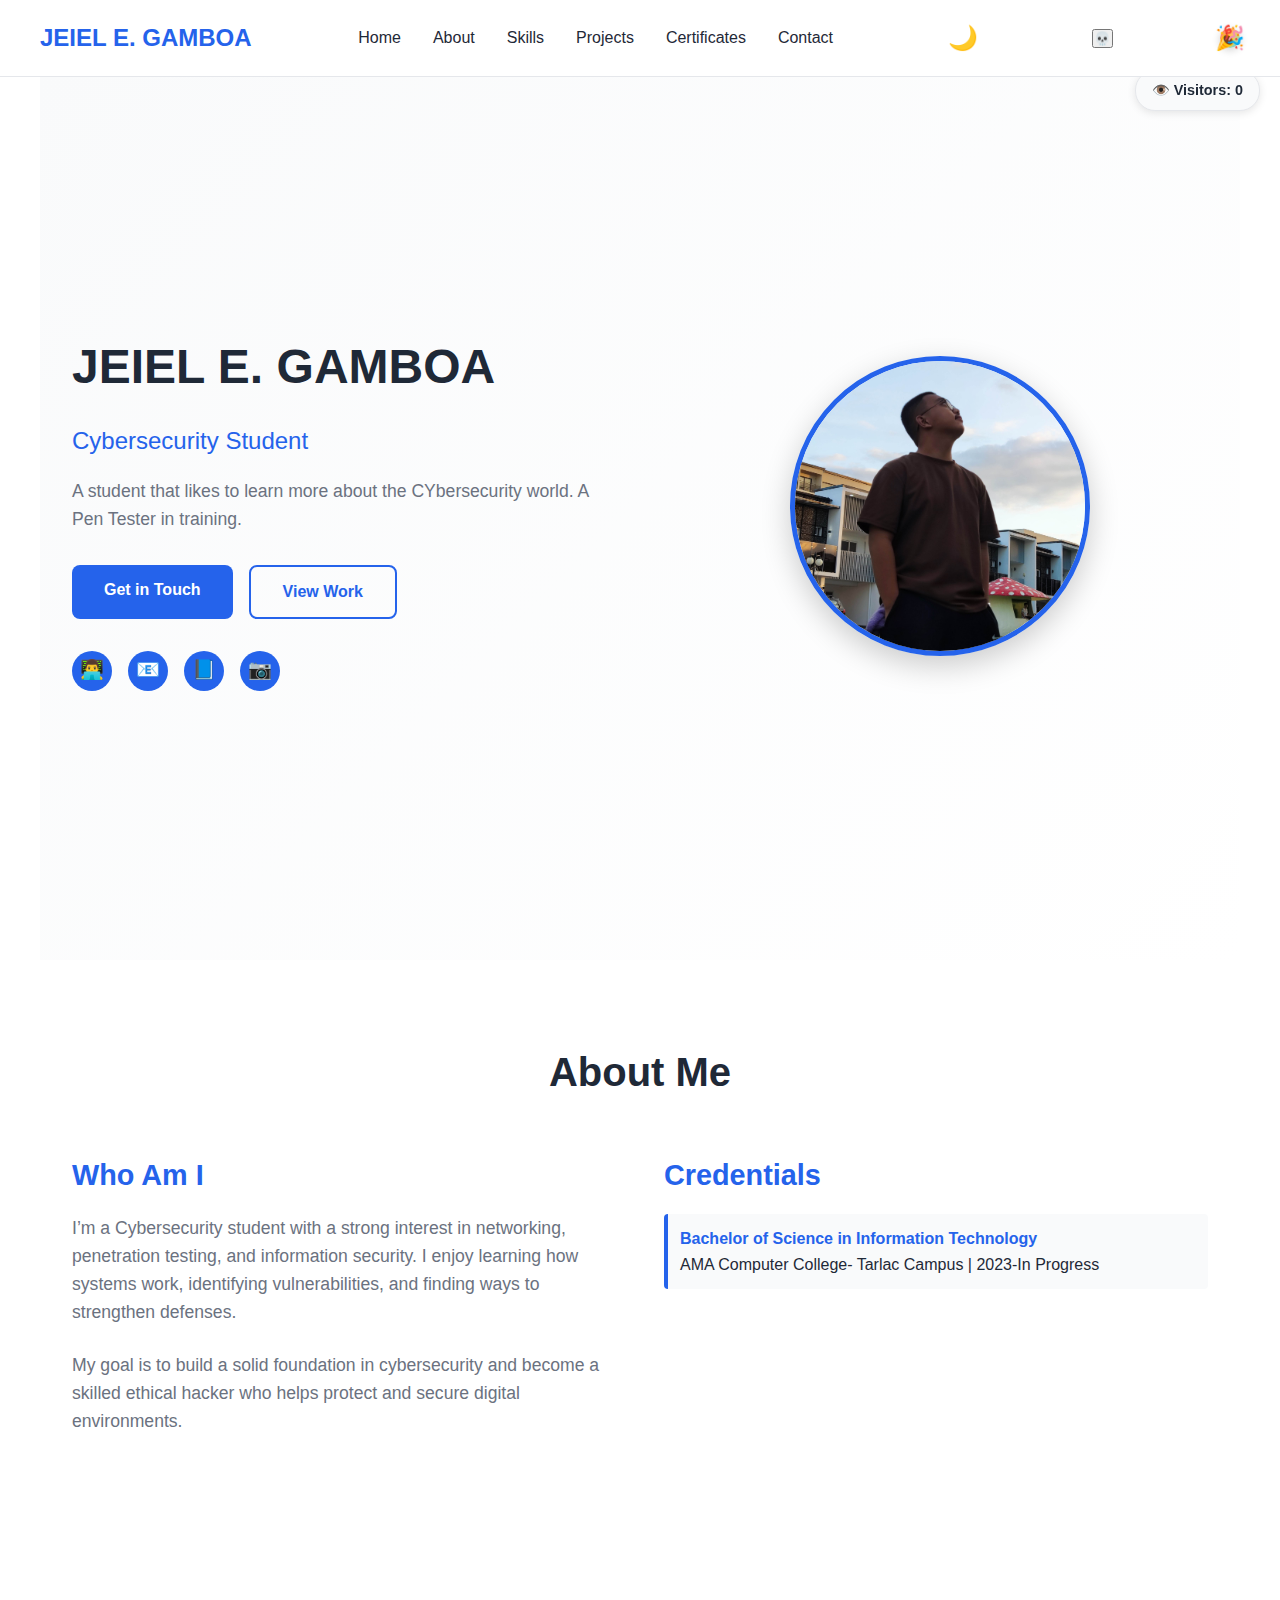
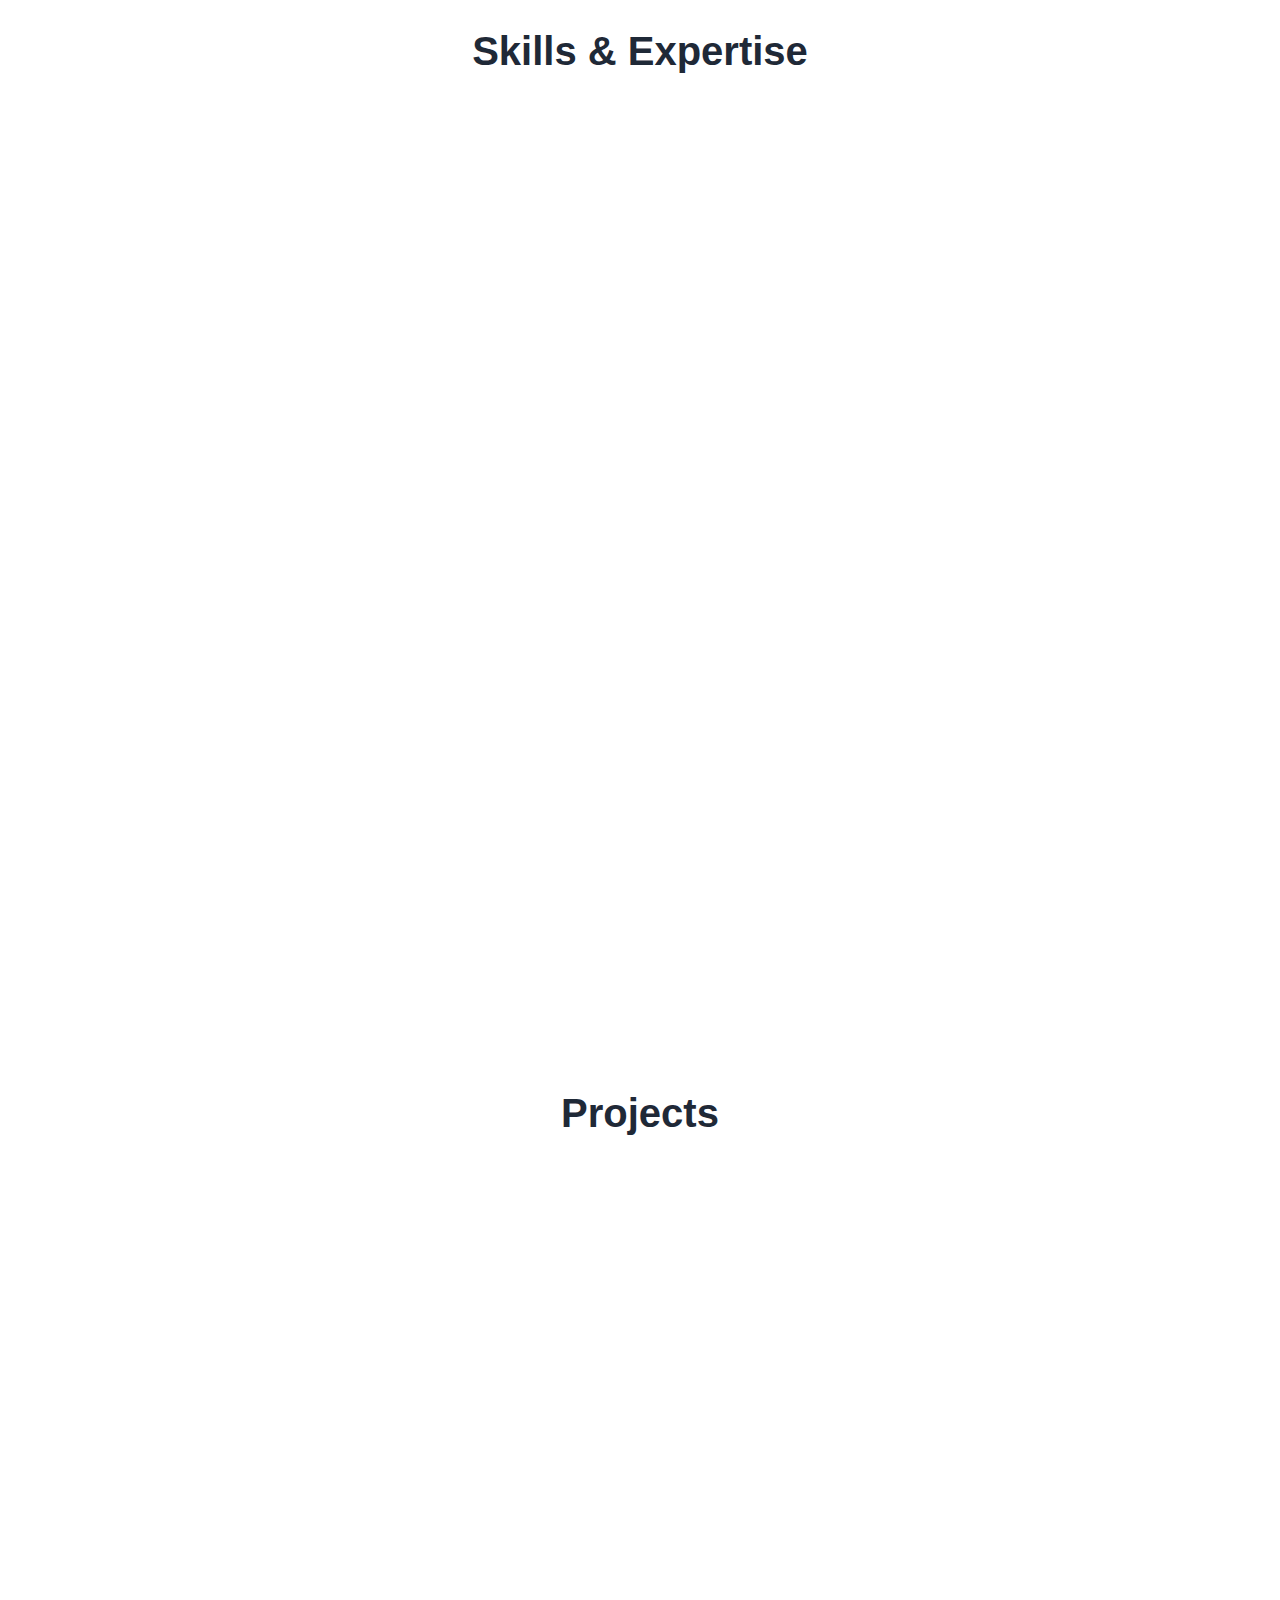
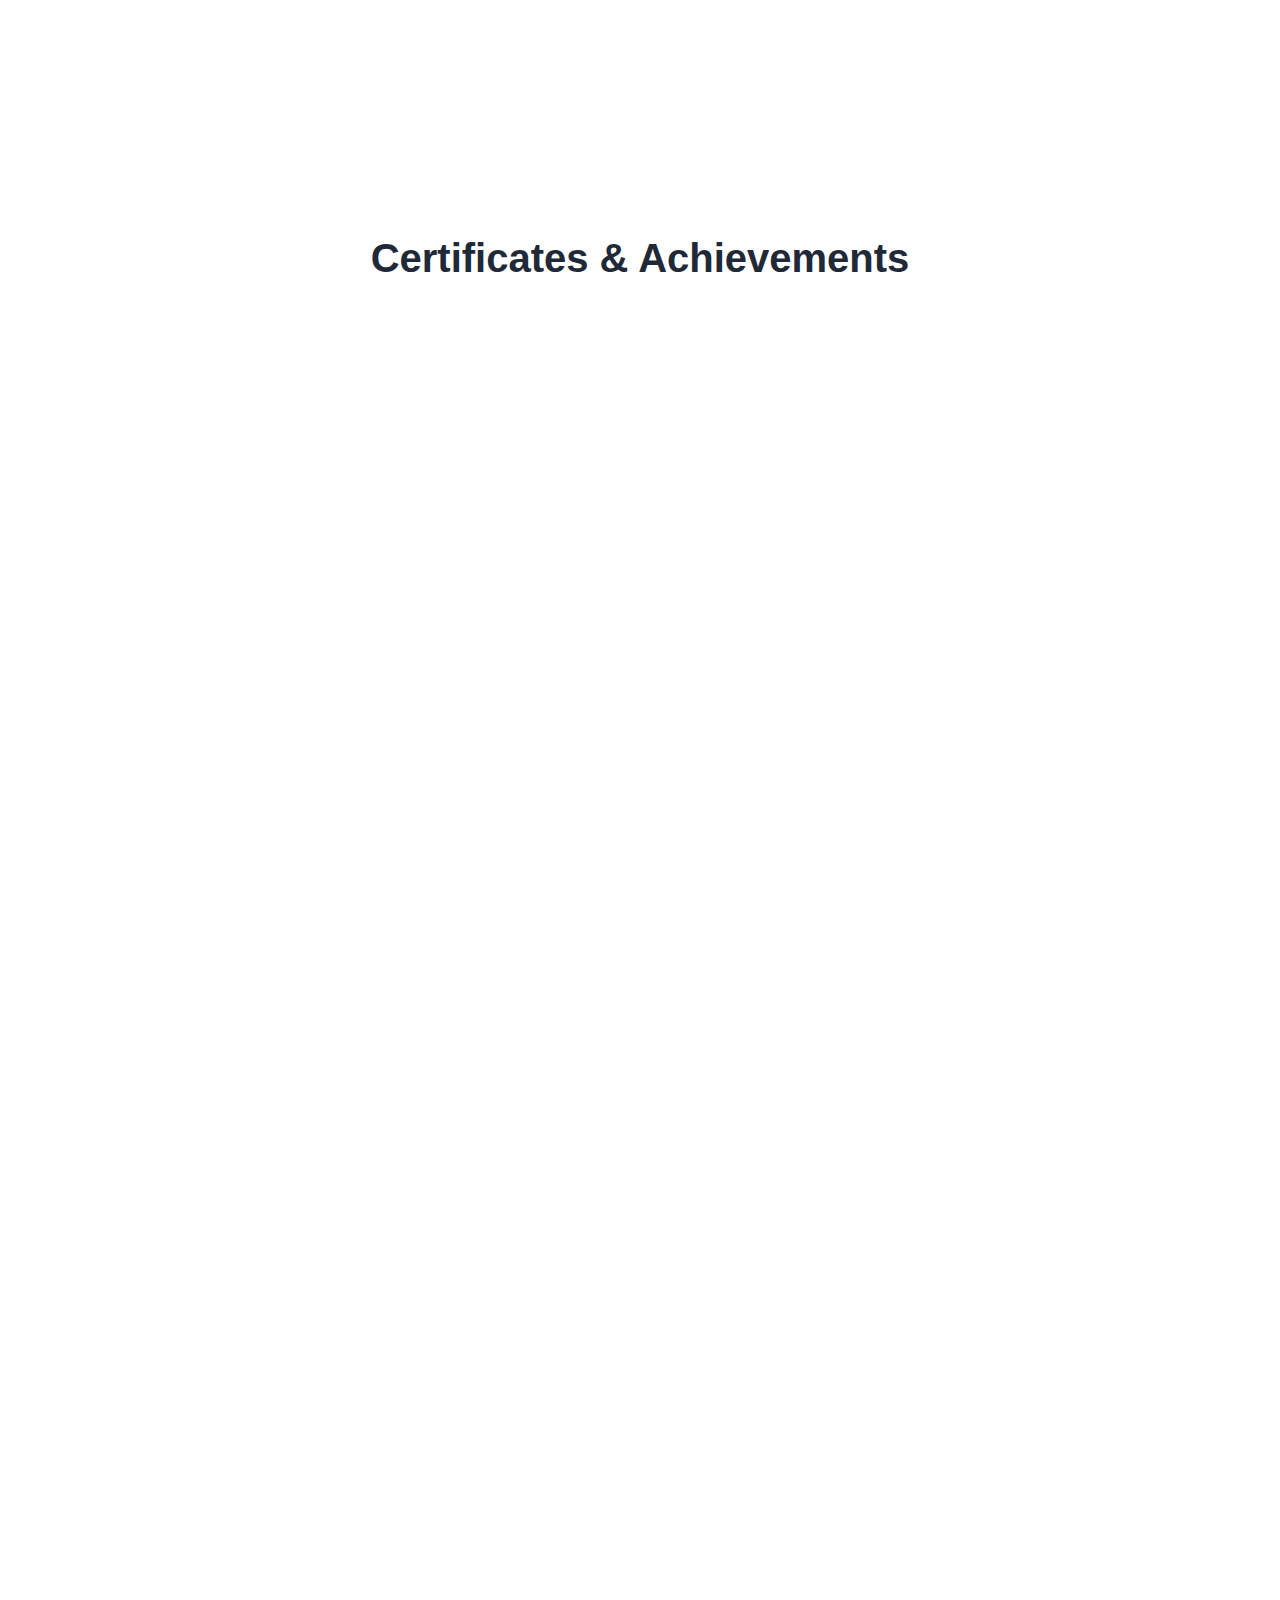
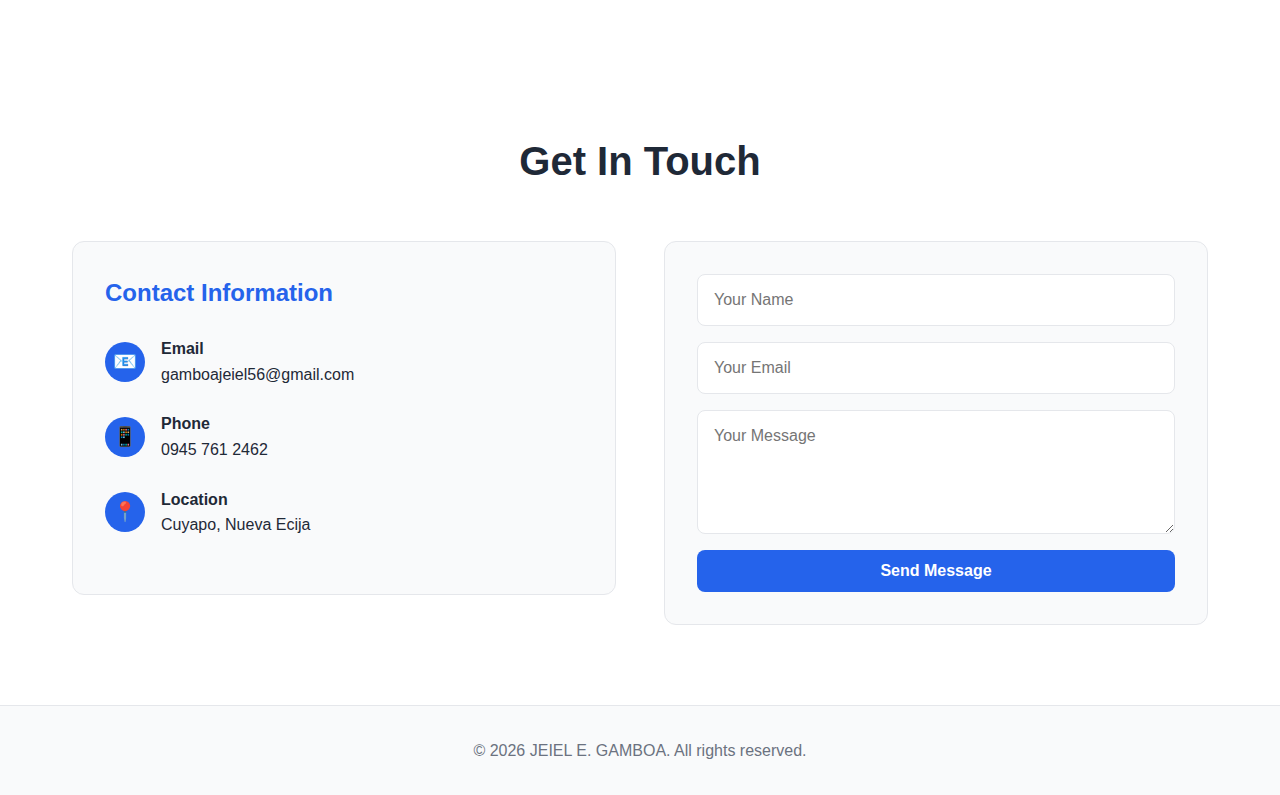
<file: index.html>
<!DOCTYPE html>
<html lang="en">
<head>
  <meta charset="UTF-8">
  <meta name="viewport" content="width=device-width, initial-scale=1.0">
  <title>Portfolio</title>
  <link rel="stylesheet" href="style.css">
  <script defer src="config.js"></script>
  <script defer src="script.js"></script>
</head>
<body>
  <!-- Navigation -->
  <nav id="navbar">
    <div class="nav-container">
      <div class="logo" id="navLogo">Portfolio</div>
      <ul class="nav-links" id="navLinks">
        <li><a href="#home">Home</a></li>
        <li><a href="#about">About</a></li>
        <li><a href="#skills">Skills</a></li>
        <li><a href="#projects">Projects</a></li>
        <li><a href="#certificates">Certificates</a></li>
        <li><a href="#contact">Contact</a></li>
      </ul>
<button class="theme-toggle" id="themeToggle">🌙</button>
<button class="hack-btn" id="hackBtn">💀</button>
<button class="crazy-btn" id="crazyBtn">🎉</button>
<button class="mobile-toggle" id="mobileToggle">☰</button>
    </div>
  </nav>

  <!-- Visitor Counter -->
  <div class="visitor-counter">
    <span>👁️ Visitors: <span id="visitorCount">0</span></span>
  </div>

  <!-- Hero Section -->
  <section id="home" class="hero">
    <div class="hero-content">
      <div class="hero-text">
        <h1 id="heroName">Your Name</h1>
        <p class="subtitle" id="heroTitle">Your Title</p>
        <p id="heroDescription">Your bio goes here</p>
        <div class="cta-buttons">
          <a href="#contact" class="btn btn-primary">Get in Touch</a>
          <a href="#projects" class="btn btn-secondary">View Work</a>
        </div>
        <div class="social-links" id="socialLinks"></div>
      </div>
      <div class="hero-image">
        <div id="heroImageContainer"></div>
      </div>
    </div>
  </section>

  <!-- About Section -->
  <section id="about">
    <h2 class="section-title">About Me</h2>
    <div class="about-content">
      <div class="about-text">
        <h3 id="aboutTitle">Who I Am</h3>
        <p id="aboutDescription"></p>
        <div id="aboutExtra"></div>
      </div>
      <div class="credentials">
        <h3>Credentials</h3>
        <ul class="credentials-list" id="credentialsList"></ul>
      </div>
    </div>
  </section>

  <!-- Skills Section -->
  <section id="skills">
    <h2 class="section-title">Skills & Expertise</h2>
    <div class="skills-grid" id="skillsGrid"></div>
  </section>

  <!-- Projects Section -->
  <section id="projects">
    <h2 class="section-title">Projects</h2>
    <div class="projects-grid" id="projectsGrid"></div>
  </section>

  <!-- Certificates Section -->
  <section id="certificates">
    <h2 class="section-title">Certificates & Achievements</h2>
    <div class="certificates-grid" id="certificatesGrid"></div>
  </section>

  <!-- Contact Section -->
  <section id="contact">
    <h2 class="section-title">Get In Touch</h2>
    <div class="contact-content">
      <div class="contact-info" id="contactInfo"></div>
      <form class="contact-form" id="contactForm">
        <input type="text" placeholder="Your Name" required>
        <input type="email" placeholder="Your Email" required>
        <textarea placeholder="Your Message" rows="5" required></textarea>
        <button type="submit" class="btn btn-primary">Send Message</button>
      </form>
    </div>
  </section>

  <!-- Footer -->
  <footer>
    <p id="footerText">© 2025 Your Name. All rights reserved.</p>
  </footer>
</body>
</html>
</file>
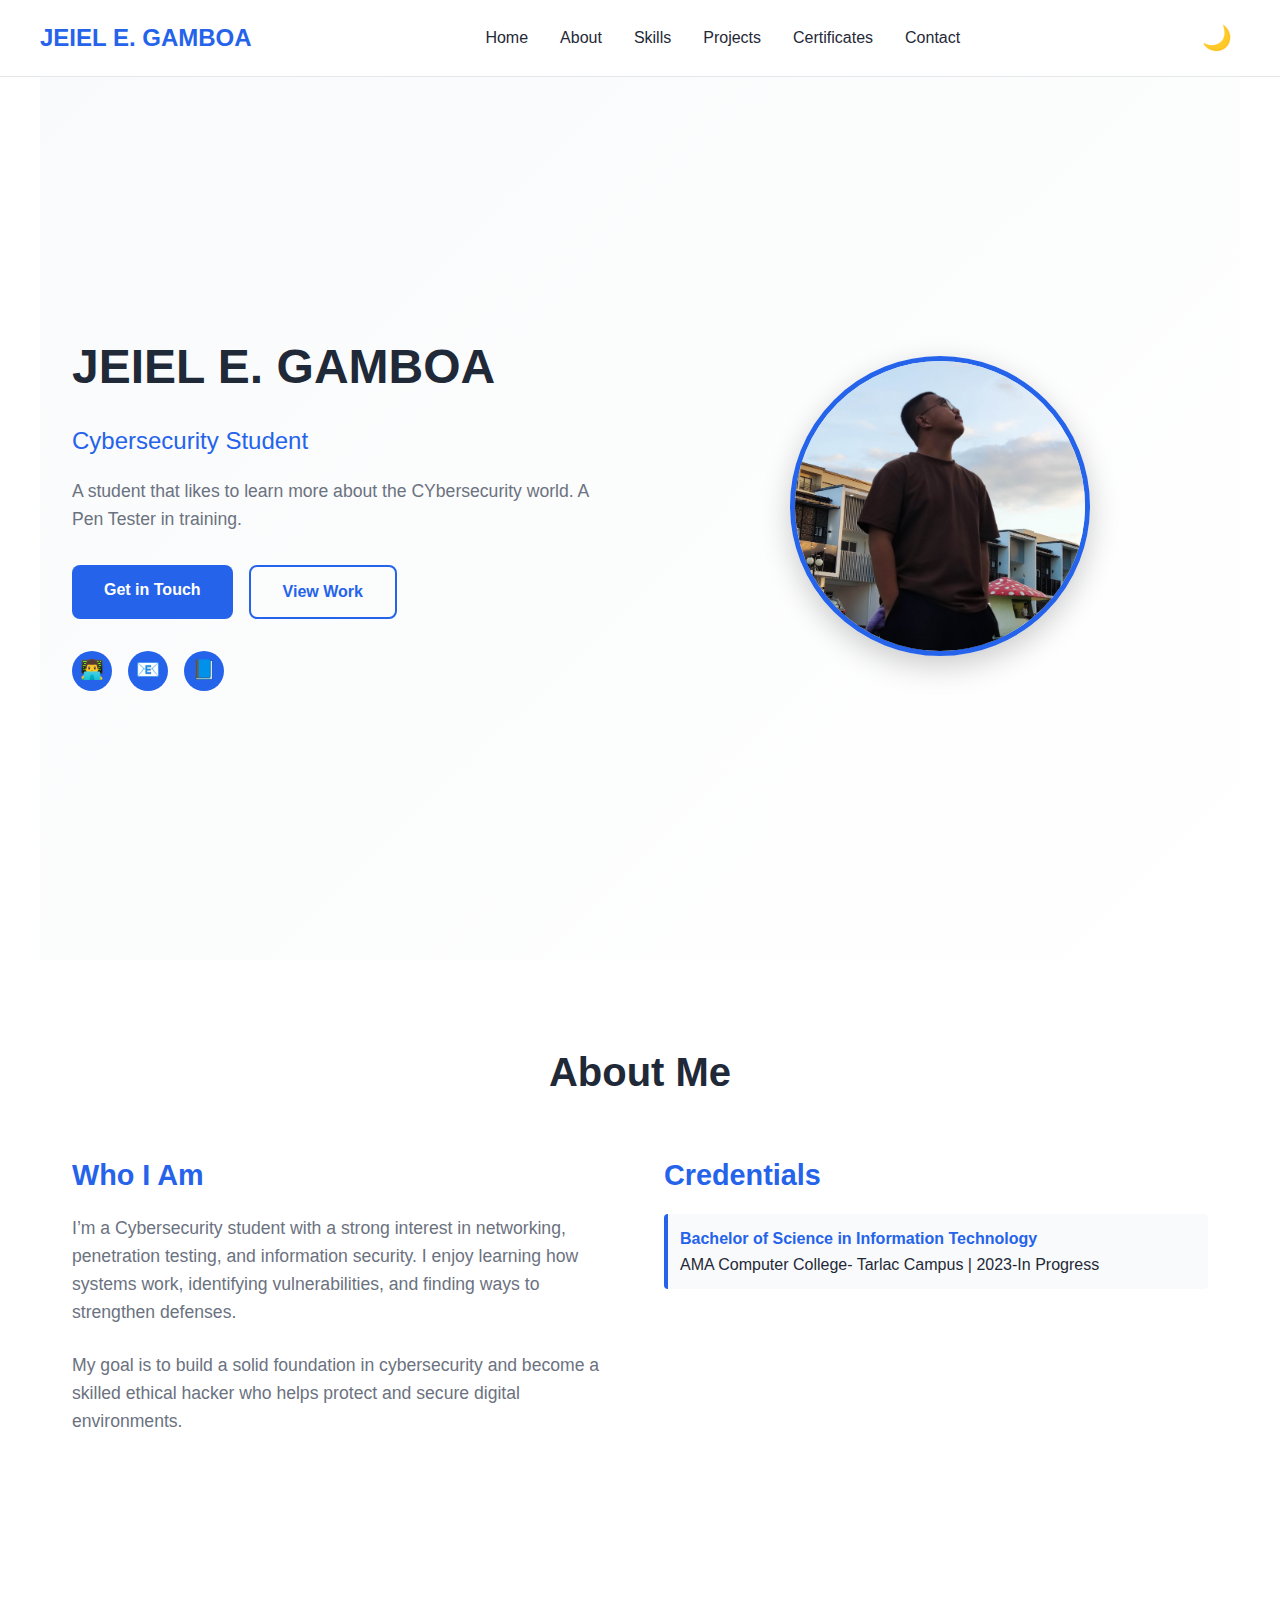
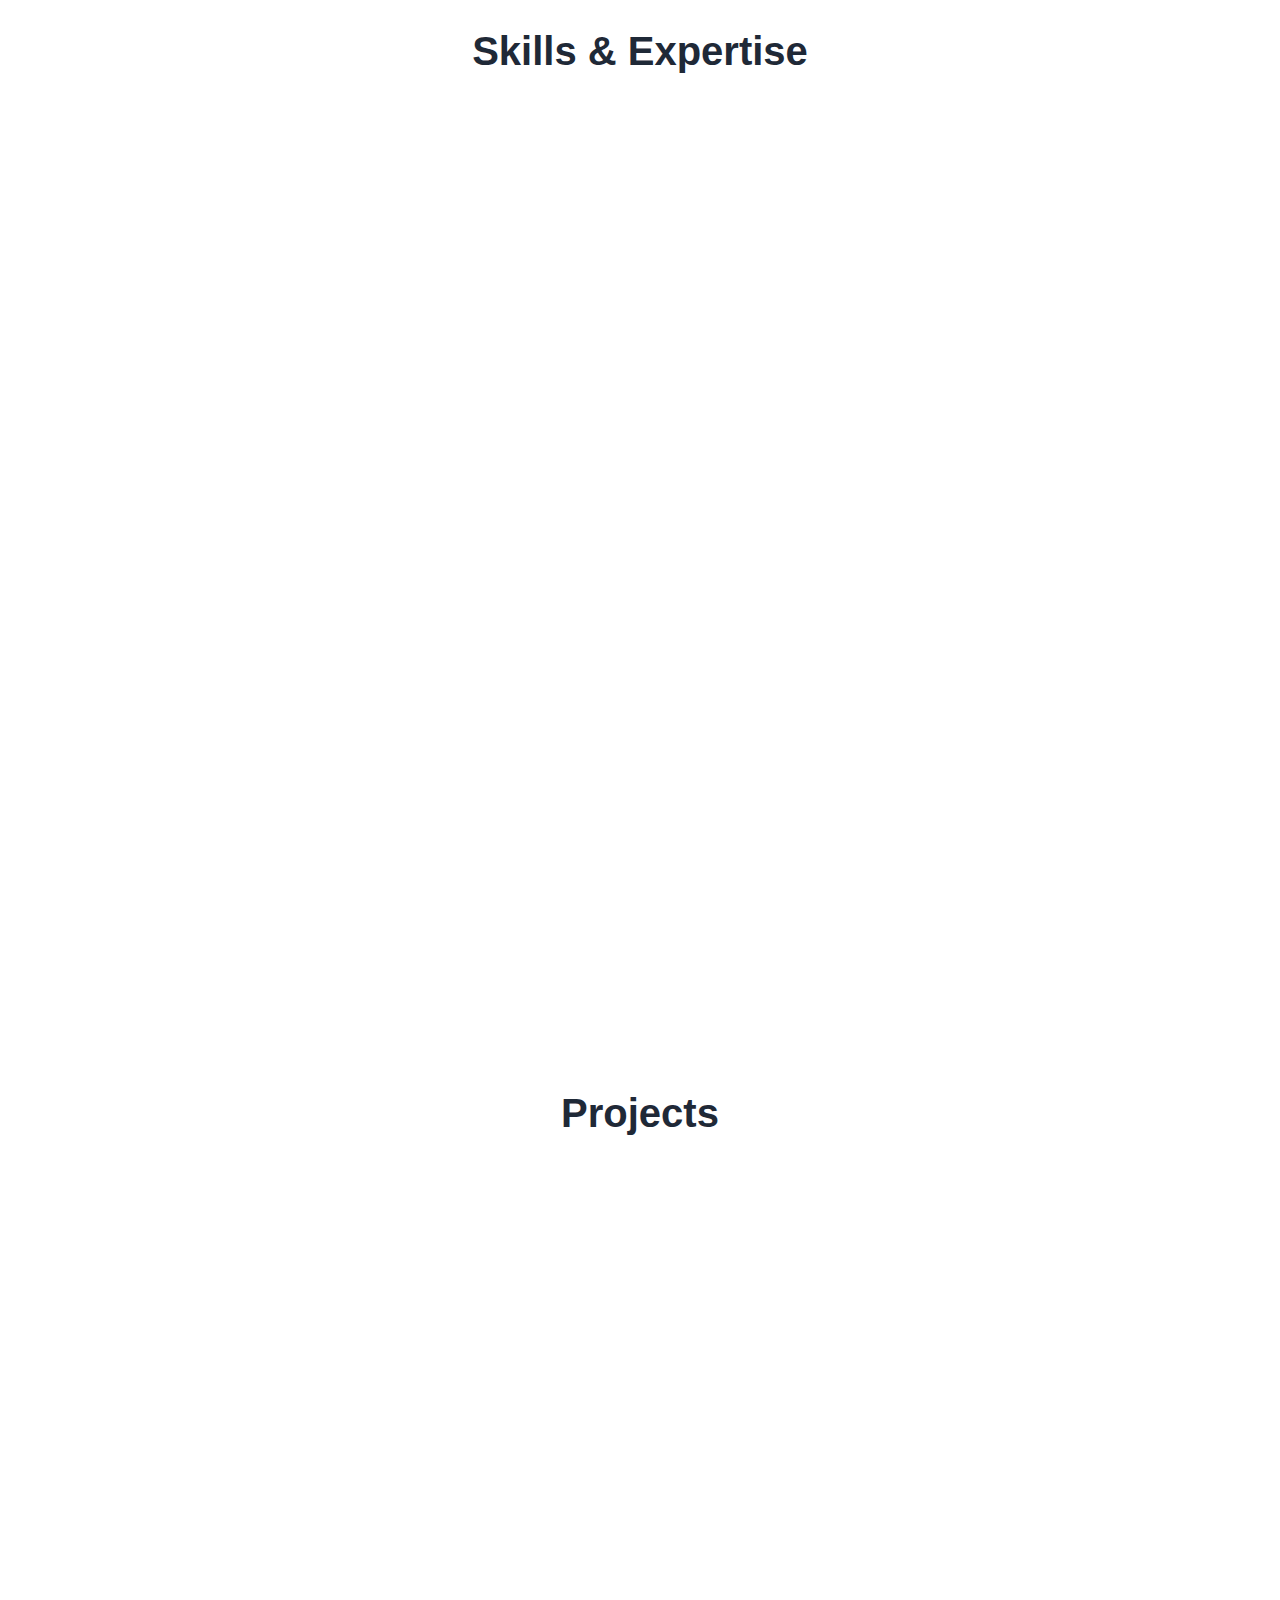
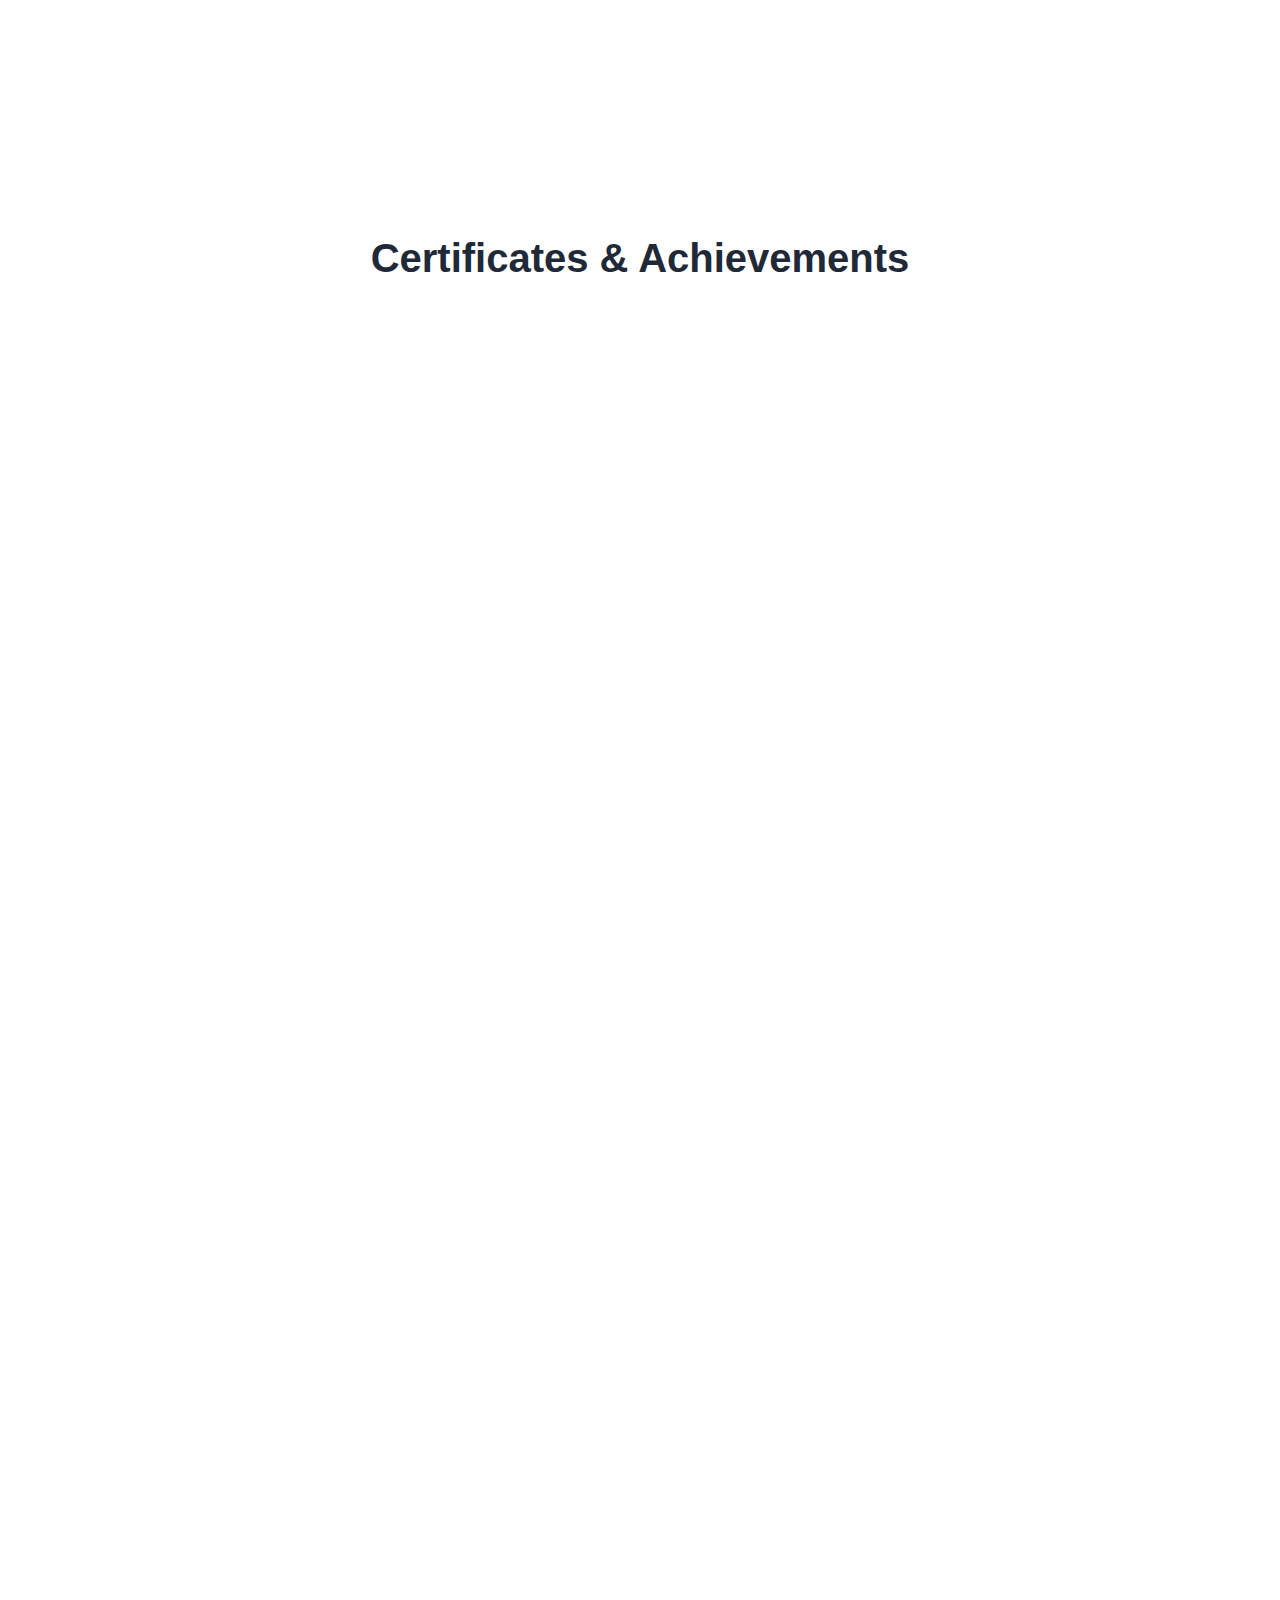
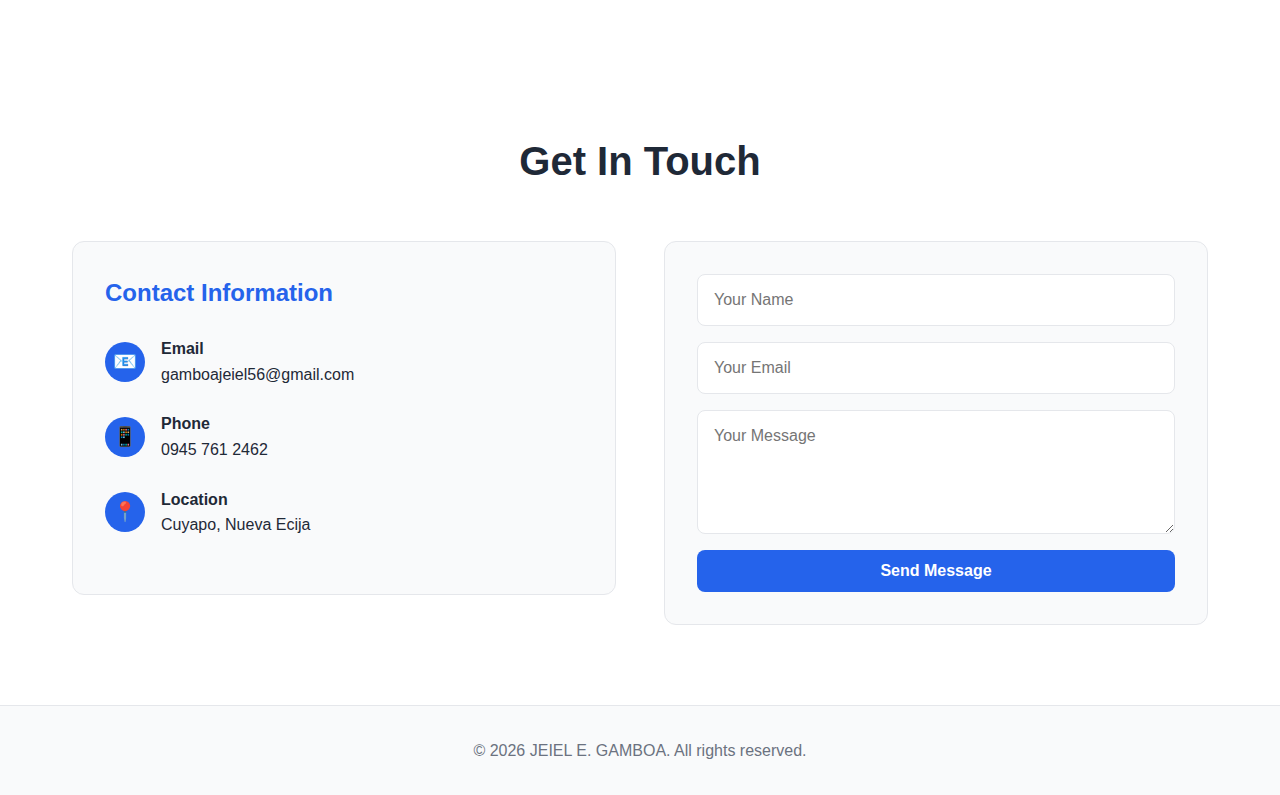
<file: portfolio/index.html>
<!DOCTYPE html>
<html lang="en">
<head>
  <meta charset="UTF-8">
  <meta name="viewport" content="width=device-width, initial-scale=1.0">
  <title>Portfolio</title>
  <link rel="stylesheet" href="style.css">
  <script defer src="config.js"></script>
  <script defer src="script.js"></script>
</head>
<body>
  <!-- Navigation -->
  <nav id="navbar">
    <div class="nav-container">
      <div class="logo" id="navLogo">Portfolio</div>
      <ul class="nav-links" id="navLinks">
        <li><a href="#home">Home</a></li>
        <li><a href="#about">About</a></li>
        <li><a href="#skills">Skills</a></li>
        <li><a href="#projects">Projects</a></li>
        <li><a href="#certificates">Certificates</a></li>
        <li><a href="#contact">Contact</a></li>
      </ul>
      <button class="theme-toggle" id="themeToggle">🌙</button>
      <button class="mobile-toggle" id="mobileToggle">☰</button>
    </div>
  </nav>

  <!-- Hero Section -->
  <section id="home" class="hero">
    <div class="hero-content">
      <div class="hero-text">
        <h1 id="heroName">Your Name</h1>
        <p class="subtitle" id="heroTitle">Your Title</p>
        <p id="heroDescription">Your bio goes here</p>
        <div class="cta-buttons">
          <a href="#contact" class="btn btn-primary">Get in Touch</a>
          <a href="#projects" class="btn btn-secondary">View Work</a>
        </div>
        <div class="social-links" id="socialLinks"></div>
      </div>
      <div class="hero-image">
        <div id="heroImageContainer"></div>
      </div>
    </div>
  </section>

  <!-- About Section -->
  <section id="about">
    <h2 class="section-title">About Me</h2>
    <div class="about-content">
      <div class="about-text">
        <h3 id="aboutTitle">Who I Am</h3>
        <p id="aboutDescription"></p>
        <div id="aboutExtra"></div>
      </div>
      <div class="credentials">
        <h3>Credentials</h3>
        <ul class="credentials-list" id="credentialsList"></ul>
      </div>
    </div>
  </section>

  <!-- Skills Section -->
  <section id="skills">
    <h2 class="section-title">Skills & Expertise</h2>
    <div class="skills-grid" id="skillsGrid"></div>
  </section>

  <!-- Projects Section -->
  <section id="projects">
    <h2 class="section-title">Projects</h2>
    <div class="projects-grid" id="projectsGrid"></div>
  </section>

  <!-- Certificates Section -->
  <section id="certificates">
    <h2 class="section-title">Certificates & Achievements</h2>
    <div class="certificates-grid" id="certificatesGrid"></div>
  </section>

  <!-- Contact Section -->
  <section id="contact">
    <h2 class="section-title">Get In Touch</h2>
    <div class="contact-content">
      <div class="contact-info" id="contactInfo"></div>
      <form class="contact-form" id="contactForm">
        <input type="text" placeholder="Your Name" required>
        <input type="email" placeholder="Your Email" required>
        <textarea placeholder="Your Message" rows="5" required></textarea>
        <button type="submit" class="btn btn-primary">Send Message</button>
      </form>
    </div>
  </section>

  <!-- Footer -->
  <footer>
    <p id="footerText">© 2025 Jeiel Gamboa. All rights reserved.</p>
  </footer>
</body>
</html>
</file>
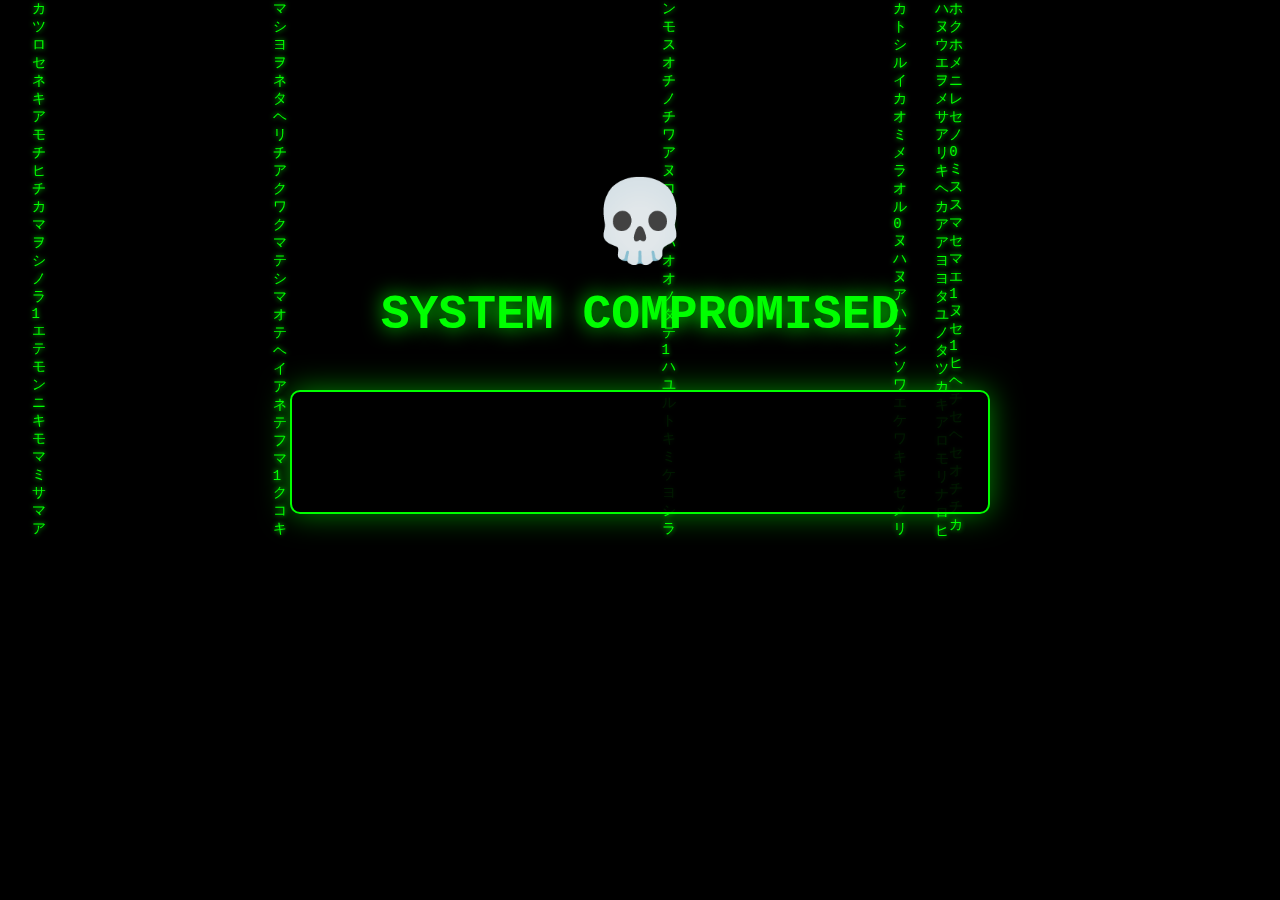
<file: hacked.html>
<!DOCTYPE html>
<html lang="en">
<head>
  <meta charset="UTF-8">
  <meta name="viewport" content="width=device-width, initial-scale=1.0">
  <title>SYSTEM HACKED</title>
  <style>
    * {
      margin: 0;
      padding: 0;
      box-sizing: border-box;
    }

    body {
      background: #000;
      overflow: hidden;
      font-family: 'Courier New', monospace;
    }

    /* Matrix Rain Background */
    .matrix-rain {
      position: fixed;
      top: 0;
      left: 0;
      width: 100%;
      height: 100%;
      z-index: 1;
    }

    .matrix-column {
      position: absolute;
      color: #00ff00;
      font-size: 14px;
      white-space: pre;
      animation: fall linear infinite;
      text-shadow: 0 0 5px #00ff00;
    }

    @keyframes fall {
      0% {
        transform: translateY(-100%);
        opacity: 1;
      }
      100% {
        transform: translateY(100vh);
        opacity: 0.3;
      }
    }

    /* Main Content */
    .hack-container {
      position: fixed;
      top: 0;
      left: 0;
      width: 100%;
      height: 80%;
      display: flex;
      flex-direction: column;
      justify-content: center;
      align-items: center;
      z-index: 10;
      animation: glitchScreen 0.3s infinite;
    }

    @keyframes glitchScreen {
      0% {
        filter: hue-rotate(0deg);
        transform: translate(0);
      }
      20% {
        filter: hue-rotate(90deg);
        transform: translate(-5px, 5px);
      }
      40% {
        filter: hue-rotate(180deg);
        transform: translate(-5px, -5px);
      }
      60% {
        filter: hue-rotate(270deg);
        transform: translate(5px, 5px);
      }
      80% {
        filter: hue-rotate(360deg);
        transform: translate(5px, -5px);
      }
      100% {
        filter: hue-rotate(0deg);
        transform: translate(0);
      }
    }

    .hack-text {
      color: #00ff00;
      font-size: 3rem;
      text-align: center;
      text-shadow: 0 0 20px #00ff00;
      animation: glitchText 0.5s infinite;
      margin-bottom: 3rem;
      font-weight: bold;
    }

    @keyframes glitchText {
      0% {
        text-shadow: 0 0 10px #00ff00;
      }
      25% {
        text-shadow: -3px 0 10px #ff0000, 3px 0 10px #0000ff;
      }
      50% {
        text-shadow: 3px 0 10px #ff0000, -3px 0 10px #0000ff;
      }
      75% {
        text-shadow: 0 3px 10px #ff0000, 0 -3px 10px #0000ff;
      }
      100% {
        text-shadow: 0 0 10px #00ff00;
      }
    }

    .hack-terminal {
      background: rgba(0, 0, 0, 0.9);
      border: 2px solid #00ff00;
      padding: 2rem;
      border-radius: 10px;
      width: 90%;
      max-width: 700px;
      color: #00ff00;
      box-shadow: 0 0 30px rgba(0, 255, 0, 0.5);
      margin-bottom: 2rem;
    }

    .terminal-line {
      margin-bottom: 0.5rem;
      opacity: 0;
      animation: fadeInLine 0.3s forwards;
      font-size: 1.1rem;
    }

    @keyframes fadeInLine {
      to {
        opacity: 1;
      }
    }

    .cursor {
      display: inline-block;
      width: 10px;
      height: 20px;
      background: #00ff00;
      animation: blink 0.7s infinite;
      vertical-align: middle;
      margin-left: 5px;
    }

    @keyframes blink {
      0%, 49% {
        opacity: 1;
      }
      50%, 100% {
        opacity: 0;
      }
    }

    .hack-warning {
      color: #ff0000;
      font-size: 1.8rem;
      font-weight: bold;
      animation: warning 1s infinite;
      margin: 2rem 0;
      text-align: center;
      text-shadow: 0 0 10px #ff0000;
    }

    @keyframes warning {
      0%, 100% {
        opacity: 1;
        transform: scale(1);
      }
      50% {
        opacity: 0.5;
        transform: scale(1.1);
      }
    }

    .hack-close-btn {
      background: #ff0000;
      color: white;
      border: 2px solid #00ff00;
      padding: 1rem 2rem;
      font-family: 'Courier New', monospace;
      font-size: 1.3rem;
      cursor: pointer;
      border-radius: 5px;
      box-shadow: 0 0 20px rgba(255, 0, 0, 0.5);
      transition: all 0.3s;
      font-weight: bold;
    }

    .hack-close-btn:hover {
      background: #00ff00;
      color: #000;
      border-color: #ff0000;
      transform: scale(1.1);
      box-shadow: 0 0 30px rgba(0, 255, 0, 0.8);
    }

    .skull {
      font-size: 5rem;
      animation: skullSpin 2s infinite;
      margin-bottom: 1rem;
    }

    @keyframes skullSpin {
      0%, 100% {
        transform: rotate(0deg);
      }
      50% {
        transform: rotate(180deg);
      }
    }

    /* Loading Bar */
    .loading-bar {
      width: 100%;
      height: 30px;
      background: #001a00;
      border: 1px solid #00ff00;
      border-radius: 5px;
      overflow: hidden;
      margin-top: 1rem;
    }

    .loading-fill {
      height: 100%;
      background: linear-gradient(90deg, #00ff00, #00aa00);
      width: 0%;
      animation: loading 3s ease-in-out forwards;
      box-shadow: 0 0 10px #00ff00;
    }

    @keyframes loading {
      to {
        width: 100%;
      }
    }

    @media (max-width: 768px) {
      .hack-text {
        font-size: 2rem;
      }
      .hack-warning {
        font-size: 1.2rem;
      }
      .terminal-line {
        font-size: 0.9rem;
      }
    }
  </style>
</head>
<body>
  <!-- Matrix Rain Background -->
  <div class="matrix-rain" id="matrixRain"></div>

  <!-- Main Hack Content -->
  <div class="hack-container">
    <div class="skull">💀</div>
    <div class="hack-text">SYSTEM COMPROMISED</div>
    
    <div class="hack-terminal" id="terminal">
      <!-- Lines will be added by JavaScript -->
    </div>

    <div class="hack-warning" id="warning" style="display: none;">
      ⚠️ WARNING: ALL YOUR DATA HAS BEEN STOLEN ⚠️
    </div>

    <button class="hack-close-btn" id="closeBtn" style="display: none;">
      [ESC] RETURN TO SAFETY
    </button>
  </div>

  <script>
    // Matrix Rain Effect
    function startMatrixRain() {
      const matrixContainer = document.getElementById('matrixRain');
      const chars = '01アイウエオカキクケコサシスセソタチツテトナニヌネノハヒフヘホマミムメモヤユヨラリルレロワヲン';
      
      setInterval(() => {
        if (document.querySelectorAll('.matrix-column').length < 100) {
          const column = document.createElement('div');
          column.className = 'matrix-column';
          column.style.left = Math.random() * window.innerWidth + 'px';
          column.style.animationDuration = (Math.random() * 3 + 2) + 's';
          
          let text = '';
          for (let i = 0; i < 30; i++) {
            text += chars.charAt(Math.floor(Math.random() * chars.length)) + '\n';
          }
          column.textContent = text;
          
          matrixContainer.appendChild(column);
          
          setTimeout(() => column.remove(), 5000);
        }
      }, 100);
    }

    // Terminal Animation
    function startTerminalAnimation() {
      const terminal = document.getElementById('terminal');
      const hackMessages = [
        '> Initializing hack sequence...',
        '> Bypassing firewall... [OK]',
        '> Accessing mainframe... [OK]',
        '> Extracting confidential data... [OK]',
        '> Downloading files... <div class="loading-bar"><div class="loading-fill"></div></div>',
        '> Deploying malware... [OK]',
        '> Stealing cookies and passwords... [OK]',
        '> Compromising security system... [OK]',
        '> Erasing digital footprints... [OK]',
        '> HACK COMPLETE!'
      ];

      hackMessages.forEach((msg, index) => {
        setTimeout(() => {
          const line = document.createElement('div');
          line.className = 'terminal-line';
          line.innerHTML = msg;
          line.style.animationDelay = `${index * 0.1}s`;
          terminal.appendChild(line);

          // Play beep sound
          playBeep();

          // Add cursor on last line
          if (index === hackMessages.length - 1) {
            setTimeout(() => {
              const cursor = document.createElement('span');
              cursor.className = 'cursor';
              line.appendChild(cursor);

              // Show warning and button
              setTimeout(() => {
                document.getElementById('warning').style.display = 'block';
                document.getElementById('closeBtn').style.display = 'block';
              }, 500);
            }, 300);
          }
        }, index * 600);
      });
    }

    // Beep sound effect
    function playBeep() {
      const audioContext = window.AudioContext || window.webkitAudioContext;
      if (audioContext) {
        const context = new audioContext();
        const oscillator = context.createOscillator();
        const gainNode = context.createGain();

        oscillator.connect(gainNode);
        gainNode.connect(context.destination);

        oscillator.frequency.value = 800;
        oscillator.type = 'square';

        gainNode.gain.setValueAtTime(0.1, context.currentTime);
        gainNode.gain.exponentialRampToValueAtTime(0.01, context.currentTime + 0.05);

        oscillator.start(context.currentTime);
        oscillator.stop(context.currentTime + 0.05);
      }
    }

    // Close button
    document.getElementById('closeBtn').addEventListener('click', () => {
      window.location.href = 'index.html';
    });

    // ESC key to exit
    document.addEventListener('keydown', (e) => {
      if (e.key === 'Escape') {
        window.location.href = 'index.html';
      }
    });

    // Start effects
    startMatrixRain();
    startTerminalAnimation();
  </script>
</body>
</html>
</file>
<file: style.css>
* {
  margin: 0;
  padding: 0;
  box-sizing: border-box;
}

:root {
  --primary: #2563eb;
  --primary-dark: #1e40af;
  --text: #1f2937;
  --text-light: #6b7280;
  --bg: #ffffff;
  --bg-secondary: #f9fafb;
  --border: #e5e7eb;
}

[data-theme="dark"] {
  --primary: #3b82f6;
  --primary-dark: #2563eb;
  --text: #f9fafb;
  --text-light: #d1d5db;
  --bg: #111827;
  --bg-secondary: #1f2937;
  --border: #374151;
}

html {
  scroll-behavior: smooth;
}

body {
  font-family: 'Segoe UI', Tahoma, Geneva, Verdana, sans-serif;
  background: var(--bg);
  color: var(--text);
  line-height: 1.6;
  transition: background 0.3s, color 0.3s;
}

/* Navigation */
nav {
  position: fixed;
  top: 0;
  width: 100%;
  background: var(--bg);
  border-bottom: 1px solid var(--border);
  padding: 1rem 2rem;
  z-index: 1000;
  transition: all 0.3s;
}

nav.scrolled {
  box-shadow: 0 2px 10px rgba(0,0,0,0.1);
}

.nav-container {
  max-width: 1200px;
  margin: 0 auto;
  display: flex;
  justify-content: space-between;
  align-items: center;
  gap: 0.5rem;  /* ADD THIS LINE */
}

.logo {
  font-size: 1.5rem;
  font-weight: bold;
  color: var(--primary);
}

.nav-links {
  display: flex;
  gap: 2rem;
  list-style: none;
}

.nav-links a {
  color: var(--text);
  text-decoration: none;
  font-weight: 500;
  transition: color 0.3s;
}

.nav-links a:hover {
  color: var(--primary);
}

.theme-toggle {
  background: none;
  border: none;
  font-size: 1.5rem;
  cursor: pointer;
  padding: 0.5rem;
}

.mobile-toggle {
  display: none;
  background: none;
  border: none;
  font-size: 1.5rem;
  cursor: pointer;
}

/* Hero Section */
.hero {
  min-height: 100vh;
  display: flex;
  align-items: center;
  justify-content: center;
  padding: 2rem;
  margin-top: 60px;
  background: linear-gradient(135deg, var(--bg-secondary) 0%, var(--bg) 100%);
}

.hero-content {
  max-width: 1200px;
  display: grid;
  grid-template-columns: 1fr 1fr;
  gap: 4rem;
  align-items: center;
}

.hero-text h1 {
  font-size: 3rem;
  margin-bottom: 1rem;
  color: var(--text);
}

.hero-text .subtitle {
  font-size: 1.5rem;
  color: var(--primary);
  margin-bottom: 1rem;
}

.hero-text p {
  font-size: 1.1rem;
  color: var(--text-light);
  margin-bottom: 2rem;
}

.social-links {
  display: flex;
  gap: 1rem;
  margin-top: 2rem;
}

.social-links a {
  width: 40px;
  height: 40px;
  border-radius: 50%;
  background: var(--primary);
  color: white;
  display: flex;
  align-items: center;
  justify-content: center;
  text-decoration: none;
  font-size: 1.2rem;
  transition: all 0.3s;
}

.social-links a:hover {
  background: var(--primary-dark);
  transform: translateY(-3px);
}

.hero-image {
  text-align: center;
}

.profile-img {
  width: 300px;
  height: 300px;
  border-radius: 50%;
  object-fit: cover;
  border: 5px solid var(--primary);
  box-shadow: 0 10px 30px rgba(0,0,0,0.2);
}

.placeholder-img {
  width: 300px;
  height: 300px;
  border-radius: 50%;
  background: linear-gradient(135deg, var(--primary) 0%, var(--primary-dark) 100%);
  display: flex;
  align-items: center;
  justify-content: center;
  font-size: 4rem;
  color: white;
  border: 5px solid var(--primary);
  box-shadow: 0 10px 30px rgba(0,0,0,0.2);
  margin: 0 auto;
}

.cta-buttons {
  display: flex;
  gap: 1rem;
  flex-wrap: wrap;
}

.btn {
  padding: 0.75rem 2rem;
  border-radius: 8px;
  text-decoration: none;
  font-weight: 600;
  transition: all 0.3s;
  display: inline-block;
  cursor: pointer;
  border: none;
  font-size: 1rem;
}

.btn-primary {
  background: var(--primary);
  color: white;
}

.btn-primary:hover {
  background: var(--primary-dark);
  transform: translateY(-2px);
  box-shadow: 0 5px 15px rgba(37, 99, 235, 0.3);
}

.btn-secondary {
  background: transparent;
  color: var(--primary);
  border: 2px solid var(--primary);
}

.btn-secondary:hover {
  background: var(--primary);
  color: white;
}

/* Section Styles */
section {
  padding: 5rem 2rem;
  max-width: 1200px;
  margin: 0 auto;
}

.section-title {
  font-size: 2.5rem;
  text-align: center;
  margin-bottom: 3rem;
  color: var(--text);
}

/* About Section */
.about-content {
  display: grid;
  grid-template-columns: 1fr 1fr;
  gap: 3rem;
  align-items: start;
}

.about-text h3 {
  font-size: 1.8rem;
  margin-bottom: 1rem;
  color: var(--primary);
}

.about-text p {
  color: var(--text-light);
  margin-bottom: 1.5rem;
  font-size: 1.1rem;
}

.credentials h3 {
  font-size: 1.8rem;
  margin-bottom: 1rem;
  color: var(--primary);
}

.credentials-list {
  list-style: none;
}

.credentials-list li {
  padding: 0.75rem;
  margin-bottom: 0.5rem;
  background: var(--bg-secondary);
  border-left: 4px solid var(--primary);
  border-radius: 4px;
}

.credentials-list li strong {
  color: var(--primary);
}

/* Skills Section */
.skills-grid {
  display: grid;
  grid-template-columns: repeat(auto-fit, minmax(250px, 1fr));
  gap: 2rem;
}

.skill-card {
  background: var(--bg-secondary);
  padding: 2rem;
  border-radius: 12px;
  border: 1px solid var(--border);
  transition: transform 0.3s, box-shadow 0.3s;
}

.skill-card:hover {
  transform: translateY(-5px);
  box-shadow: 0 10px 30px rgba(0,0,0,0.1);
}

.skill-card h3 {
  color: var(--primary);
  margin-bottom: 1rem;
  font-size: 1.3rem;
}

.skill-items {
  display: flex;
  flex-wrap: wrap;
  gap: 0.5rem;
}

.skill-tag {
  background: var(--primary);
  color: white;
  padding: 0.4rem 1rem;
  border-radius: 20px;
  font-size: 0.9rem;
}

/* Projects Section */
.projects-grid {
  display: grid;
  grid-template-columns: repeat(auto-fit, minmax(320px, 1fr));
  gap: 2rem;
}

.project-card {
  background: var(--bg-secondary);
  border-radius: 12px;
  overflow: hidden;
  border: 1px solid var(--border);
  transition: transform 0.3s, box-shadow 0.3s;
}

.project-card:hover {
  transform: translateY(-5px);
  box-shadow: 0 10px 30px rgba(0,0,0,0.1);
}

.project-img {
  width: 100%;
  height: 200px;
  object-fit: cover;
}

.project-placeholder {
  width: 100%;
  height: 200px;
  background: linear-gradient(135deg, var(--primary) 0%, var(--primary-dark) 100%);
  display: flex;
  align-items: center;
  justify-content: center;
  font-size: 3rem;
  color: white;
}

.project-content {
  padding: 1.5rem;
}

.project-content h3 {
  color: var(--text);
  margin-bottom: 0.5rem;
  font-size: 1.3rem;
}

.project-content p {
  color: var(--text-light);
  margin-bottom: 1rem;
}

.project-tech {
  display: flex;
  flex-wrap: wrap;
  gap: 0.5rem;
  margin-bottom: 1rem;
}

.tech-tag {
  background: var(--bg);
  color: var(--text-light);
  padding: 0.3rem 0.8rem;
  border-radius: 15px;
  font-size: 0.8rem;
  border: 1px solid var(--border);
}

.project-links {
  display: flex;
  gap: 1rem;
}

.project-links a {
  color: var(--primary);
  text-decoration: none;
  font-weight: 600;
  transition: color 0.3s;
}

.project-links a:hover {
  color: var(--primary-dark);
}

/* Certificates Section */
.certificates-grid {
  display: grid;
  grid-template-columns: repeat(auto-fit, minmax(280px, 1fr));
  gap: 2rem;
}

.certificate-card {
  background: var(--bg-secondary);
  border-radius: 12px;
  overflow: hidden;
  border: 1px solid var(--border);
  transition: transform 0.3s, box-shadow 0.3s;
  cursor: pointer;
}

.certificate-card:hover {
  transform: translateY(-5px);
  box-shadow: 0 10px 30px rgba(0,0,0,0.1);
}

.certificate-img {
  width: 100%;
  height: 200px;
  object-fit: cover;
}

.certificate-placeholder {
  width: 100%;
  height: 200px;
  background: linear-gradient(135deg, var(--primary) 0%, var(--primary-dark) 100%);
  display: flex;
  align-items: center;
  justify-content: center;
  font-size: 3rem;
  color: white;
}

.certificate-content {
  padding: 1.5rem;
}

.certificate-content h3 {
  color: var(--text);
  margin-bottom: 0.5rem;
  font-size: 1.2rem;
}

.certificate-content p {
  color: var(--text-light);
  font-size: 0.9rem;
  margin-bottom: 0.5rem;
}

.certificate-date {
  color: var(--primary);
  font-weight: 600;
  font-size: 0.9rem;
}

/* Contact Section */
.contact-content {
  display: grid;
  grid-template-columns: 1fr 1fr;
  gap: 3rem;
  align-items: start;
}

.contact-info {
  background: var(--bg-secondary);
  padding: 2rem;
  border-radius: 12px;
  border: 1px solid var(--border);
}

.contact-info h3 {
  color: var(--primary);
  margin-bottom: 1.5rem;
  font-size: 1.5rem;
}

.contact-item {
  display: flex;
  align-items: center;
  gap: 1rem;
  margin-bottom: 1.5rem;
}

.contact-item-icon {
  width: 40px;
  height: 40px;
  border-radius: 50%;
  background: var(--primary);
  color: white;
  display: flex;
  align-items: center;
  justify-content: center;
  font-size: 1.2rem;
}

.contact-item-text a {
  color: var(--text);
  text-decoration: none;
  transition: color 0.3s;
}

.contact-item-text a:hover {
  color: var(--primary);
}

.contact-form {
  background: var(--bg-secondary);
  padding: 2rem;
  border-radius: 12px;
  border: 1px solid var(--border);
  display: flex;
  flex-direction: column;
  gap: 1rem;
}

.contact-form input,
.contact-form textarea {
  padding: 1rem;
  border: 1px solid var(--border);
  border-radius: 8px;
  background: var(--bg);
  color: var(--text);
  font-family: inherit;
  font-size: 1rem;
  transition: border-color 0.3s;
}

.contact-form input:focus,
.contact-form textarea:focus {
  outline: none;
  border-color: var(--primary);
}

.contact-form textarea {
  resize: vertical;
  min-height: 120px;
}

/* Footer */
footer {
  background: var(--bg-secondary);
  padding: 2rem;
  text-align: center;
  border-top: 1px solid var(--border);
}

footer p {
  color: var(--text-light);
}

/* Mobile Responsive */
@media (max-width: 768px) {
  .nav-links {
    position: fixed;
    top: 60px;
    left: -100%;
    width: 100%;
    background: var(--bg);
    flex-direction: column;
    padding: 2rem;
    border-top: 1px solid var(--border);
    transition: left 0.3s;
  }

  .nav-links.active {
    left: 0;
  }

  .mobile-toggle {
    display: block;
  }

  .hero-content {
    grid-template-columns: 1fr;
    text-align: center;
  }

  .hero-text h1 {
    font-size: 2rem;
  }

  .cta-buttons {
    justify-content: center;
  }

  .social-links {
    justify-content: center;
  }

  .about-content,
  .contact-content {
    grid-template-columns: 1fr;
  }

  .profile-img,
  .placeholder-img {
    width: 250px;
    height: 250px;
  }
}
.crazy-btn {
  background: linear-gradient(135deg, #ff6b6b 0%, #feca57 50%, #48dbfb 100%);
  border: none;
  font-size: 1.5rem;
  cursor: pointer;
  padding: 0.5rem;
  border-radius: 50%;
  width: 20px;
  height: 20px;
  display: flex;
  align-items: center;
  justify-content: center;
  transition: transform 0.3s, box-shadow 0.3s;
  box-shadow: 0 2px 8px rgba(0,0,0,0.2);
}

.crazy-btn:hover {
  transform: rotate(20deg) scale(1.2);
  box-shadow: 0 4px 15px rgba(255,107,107,0.5);
  animation: rainbowPulse 0.5s infinite;
}

.crazy-btn:active {
  transform: rotate(20deg) scale(1.1);
}

@keyframes rainbowPulse {
  0%, 100% {
    filter: hue-rotate(0deg);
  }
  50% {
    filter: hue-rotate(180deg);
  }
}

/* Crazy Mode Animations */
.crazy-mode * {
  animation: crazyShake 0.5s infinite, crazyColor 1s infinite !important;
}

.crazy-mode .skill-card,
.crazy-mode .project-card,
.crazy-mode .certificate-card {
  animation: crazySpin 2s infinite, crazyBounce 1s infinite !important;
}

.crazy-mode .btn {
  animation: crazyPulse 0.5s infinite !important;
}

.crazy-mode h1, .crazy-mode h2, .crazy-mode h3 {
  animation: crazyRainbow 1s infinite !important;
}

@keyframes crazyShake {
  0%, 100% { transform: translateX(0) rotate(0deg); }
  25% { transform: translateX(-5px) rotate(-2deg); }
  75% { transform: translateX(5px) rotate(2deg); }
}

@keyframes crazyColor {
  0% { filter: hue-rotate(0deg); }
  100% { filter: hue-rotate(360deg); }
}

@keyframes crazySpin {
  0% { transform: rotate(0deg) scale(1); }
  25% { transform: rotate(5deg) scale(1.05); }
  50% { transform: rotate(0deg) scale(1); }
  75% { transform: rotate(-5deg) scale(1.05); }
  100% { transform: rotate(0deg) scale(1); }
}

@keyframes crazyBounce {
  0%, 100% { transform: translateY(0); }
  50% { transform: translateY(-10px); }
}

@keyframes crazyPulse {
  0%, 100% { transform: scale(1); }
  50% { transform: scale(1.1); }
}

@keyframes crazyRainbow {
  0% { color: #ff0000; }
  16% { color: #ff7f00; }
  33% { color: #ffff00; }
  50% { color: #00ff00; }
  66% { color: #0000ff; }
  83% { color: #4b0082; }
  100% { color: #9400d3; }
}

/* Crazy Confetti */
.confetti {
  position: fixed;
  width: 10px;
  height: 10px;
  background: #f0f;
  position: absolute;
  animation: confettiFall 3s linear;
  pointer-events: none;
  z-index: 9999;
}

@keyframes confettiFall {
  to {
    transform: translateY(100vh) rotate(360deg);
    opacity: 0;
  }
}
/* Easter Egg Styles */
.easter-egg-popup {
  position: fixed;
  top: 50%;
  left: 50%;
  transform: translate(-50%, -50%) scale(0);
  background: linear-gradient(135deg, #667eea 0%, #764ba2 100%);
  padding: 3rem;
  border-radius: 20px;
  box-shadow: 0 20px 60px rgba(0,0,0,0.3);
  z-index: 10000;
  text-align: center;
  color: white;
  animation: popIn 0.5s ease forwards;
  max-width: 90%;
}

@keyframes popIn {
  to {
    transform: translate(-50%, -50%) scale(1);
  }
}

.easter-egg-popup h2 {
  font-size: 2rem;
  margin-bottom: 1rem;
  animation: rainbowText 2s infinite;
}

.easter-egg-popup p {
  font-size: 1.2rem;
  margin-bottom: 1.5rem;
}

.easter-egg-popup button {
  background: white;
  color: #667eea;
  border: none;
  padding: 1rem 2rem;
  border-radius: 10px;
  font-weight: bold;
  cursor: pointer;
  font-size: 1rem;
  transition: all 0.3s;
}

.easter-egg-popup button:hover {
  transform: scale(1.1);
  box-shadow: 0 5px 15px rgba(255,255,255,0.3);
}

@keyframes rainbowText {
  0% { color: #ff0000; }
  16% { color: #ff7f00; }
  33% { color: #ffff00; }
  50% { color: #00ff00; }
  66% { color: #0000ff; }
  83% { color: #8b00ff; }
  100% { color: #ff0000; }
}

.easter-egg-overlay {
  position: fixed;
  top: 0;
  left: 0;
  width: 100%;
  height: 100%;
  background: rgba(0,0,0,0.7);
  z-index: 9999;
  animation: fadeIn 0.3s ease;
}

@keyframes fadeIn {
  from { opacity: 0; }
  to { opacity: 1; }
}

/* Secret Achievement Badge */
.achievement-toast {
  position: fixed;
  bottom: 20px;
  right: 20px;
  background: linear-gradient(135deg, #f093fb 0%, #f5576c 100%);
  color: white;
  padding: 1rem 1.5rem;
  border-radius: 10px;
  box-shadow: 0 5px 15px rgba(0,0,0,0.3);
  z-index: 10000;
  animation: slideInUp 0.5s ease;
  font-weight: 600;
}

@keyframes slideInUp {
  from {
    transform: translateY(100px);
    opacity: 0;
  }
  to {
    transform: translateY(0);
    opacity: 1;
  }
}

/* Konami Code Stars */
.konami-star {
  position: fixed;
  font-size: 2rem;
  pointer-events: none;
  z-index: 9999;
  animation: starFloat 2s ease-out forwards;
}

@keyframes starFloat {
  to {
    transform: translateY(-100vh) rotate(360deg);
    opacity: 0;
  }
}
/* Visitor Counter */
.visitor-counter {
  position: fixed;
  top: 70px;
  right: 20px;
  background: var(--bg-secondary);
  padding: 0.5rem 1rem;
  border-radius: 20px;
  border: 1px solid var(--border);
  font-size: 0.9rem;
  font-weight: 600;
  color: var(--text);
  z-index: 999;
  box-shadow: 0 2px 8px rgba(0,0,0,0.1);
  animation: slideInRight 0.5s ease;
}

@keyframes slideInRight {
  from {
    transform: translateX(100px);
    opacity: 0;
  }
  to {
    transform: translateX(0);
    opacity: 1;
  }
}
</file>
<file: portfolio/style.css>
* {
  margin: 0;
  padding: 0;
  box-sizing: border-box;
}

:root {
  --primary: #2563eb;
  --primary-dark: #1e40af;
  --text: #1f2937;
  --text-light: #6b7280;
  --bg: #ffffff;
  --bg-secondary: #f9fafb;
  --border: #e5e7eb;
}

[data-theme="dark"] {
  --primary: #3b82f6;
  --primary-dark: #2563eb;
  --text: #f9fafb;
  --text-light: #d1d5db;
  --bg: #111827;
  --bg-secondary: #1f2937;
  --border: #374151;
}

html {
  scroll-behavior: smooth;
}

body {
  font-family: 'Segoe UI', Tahoma, Geneva, Verdana, sans-serif;
  background: var(--bg);
  color: var(--text);
  line-height: 1.6;
  transition: background 0.3s, color 0.3s;
}

/* Navigation */
nav {
  position: fixed;
  top: 0;
  width: 100%;
  background: var(--bg);
  border-bottom: 1px solid var(--border);
  padding: 1rem 2rem;
  z-index: 1000;
  transition: all 0.3s;
}

nav.scrolled {
  box-shadow: 0 2px 10px rgba(0,0,0,0.1);
}

.nav-container {
  max-width: 1200px;
  margin: 0 auto;
  display: flex;
  justify-content: space-between;
  align-items: center;
}

.logo {
  font-size: 1.5rem;
  font-weight: bold;
  color: var(--primary);
}

.nav-links {
  display: flex;
  gap: 2rem;
  list-style: none;
}

.nav-links a {
  color: var(--text);
  text-decoration: none;
  font-weight: 500;
  transition: color 0.3s;
}

.nav-links a:hover {
  color: var(--primary);
}

.theme-toggle {
  background: none;
  border: none;
  font-size: 1.5rem;
  cursor: pointer;
  padding: 0.5rem;
}

.mobile-toggle {
  display: none;
  background: none;
  border: none;
  font-size: 1.5rem;
  cursor: pointer;
}

/* Hero Section */
.hero {
  min-height: 100vh;
  display: flex;
  align-items: center;
  justify-content: center;
  padding: 2rem;
  margin-top: 60px;
  background: linear-gradient(135deg, var(--bg-secondary) 0%, var(--bg) 100%);
}

.hero-content {
  max-width: 1200px;
  display: grid;
  grid-template-columns: 1fr 1fr;
  gap: 4rem;
  align-items: center;
}

.hero-text h1 {
  font-size: 3rem;
  margin-bottom: 1rem;
  color: var(--text);
}

.hero-text .subtitle {
  font-size: 1.5rem;
  color: var(--primary);
  margin-bottom: 1rem;
}

.hero-text p {
  font-size: 1.1rem;
  color: var(--text-light);
  margin-bottom: 2rem;
}

.social-links {
  display: flex;
  gap: 1rem;
  margin-top: 2rem;
}

.social-links a {
  width: 40px;
  height: 40px;
  border-radius: 50%;
  background: var(--primary);
  color: white;
  display: flex;
  align-items: center;
  justify-content: center;
  text-decoration: none;
  font-size: 1.2rem;
  transition: all 0.3s;
}

.social-links a:hover {
  background: var(--primary-dark);
  transform: translateY(-3px);
}

.hero-image {
  text-align: center;
}

.profile-img {
  width: 300px;
  height: 300px;
  border-radius: 50%;
  object-fit: cover;
  border: 5px solid var(--primary);
  box-shadow: 0 10px 30px rgba(0,0,0,0.2);
}

.placeholder-img {
  width: 300px;
  height: 300px;
  border-radius: 50%;
  background: linear-gradient(135deg, var(--primary) 0%, var(--primary-dark) 100%);
  display: flex;
  align-items: center;
  justify-content: center;
  font-size: 4rem;
  color: white;
  border: 5px solid var(--primary);
  box-shadow: 0 10px 30px rgba(0,0,0,0.2);
  margin: 0 auto;
}

.cta-buttons {
  display: flex;
  gap: 1rem;
  flex-wrap: wrap;
}

.btn {
  padding: 0.75rem 2rem;
  border-radius: 8px;
  text-decoration: none;
  font-weight: 600;
  transition: all 0.3s;
  display: inline-block;
  cursor: pointer;
  border: none;
  font-size: 1rem;
}

.btn-primary {
  background: var(--primary);
  color: white;
}

.btn-primary:hover {
  background: var(--primary-dark);
  transform: translateY(-2px);
  box-shadow: 0 5px 15px rgba(37, 99, 235, 0.3);
}

.btn-secondary {
  background: transparent;
  color: var(--primary);
  border: 2px solid var(--primary);
}

.btn-secondary:hover {
  background: var(--primary);
  color: white;
}

/* Section Styles */
section {
  padding: 5rem 2rem;
  max-width: 1200px;
  margin: 0 auto;
}

.section-title {
  font-size: 2.5rem;
  text-align: center;
  margin-bottom: 3rem;
  color: var(--text);
}

/* About Section */
.about-content {
  display: grid;
  grid-template-columns: 1fr 1fr;
  gap: 3rem;
  align-items: start;
}

.about-text h3 {
  font-size: 1.8rem;
  margin-bottom: 1rem;
  color: var(--primary);
}

.about-text p {
  color: var(--text-light);
  margin-bottom: 1.5rem;
  font-size: 1.1rem;
}

.credentials h3 {
  font-size: 1.8rem;
  margin-bottom: 1rem;
  color: var(--primary);
}

.credentials-list {
  list-style: none;
}

.credentials-list li {
  padding: 0.75rem;
  margin-bottom: 0.5rem;
  background: var(--bg-secondary);
  border-left: 4px solid var(--primary);
  border-radius: 4px;
}

.credentials-list li strong {
  color: var(--primary);
}

/* Skills Section */
.skills-grid {
  display: grid;
  grid-template-columns: repeat(auto-fit, minmax(250px, 1fr));
  gap: 2rem;
}

.skill-card {
  background: var(--bg-secondary);
  padding: 2rem;
  border-radius: 12px;
  border: 1px solid var(--border);
  transition: transform 0.3s, box-shadow 0.3s;
}

.skill-card:hover {
  transform: translateY(-5px);
  box-shadow: 0 10px 30px rgba(0,0,0,0.1);
}

.skill-card h3 {
  color: var(--primary);
  margin-bottom: 1rem;
  font-size: 1.3rem;
}

.skill-items {
  display: flex;
  flex-wrap: wrap;
  gap: 0.5rem;
}

.skill-tag {
  background: var(--primary);
  color: white;
  padding: 0.4rem 1rem;
  border-radius: 20px;
  font-size: 0.9rem;
}

/* Projects Section */
.projects-grid {
  display: grid;
  grid-template-columns: repeat(auto-fit, minmax(320px, 1fr));
  gap: 2rem;
}

.project-card {
  background: var(--bg-secondary);
  border-radius: 12px;
  overflow: hidden;
  border: 1px solid var(--border);
  transition: transform 0.3s, box-shadow 0.3s;
}

.project-card:hover {
  transform: translateY(-5px);
  box-shadow: 0 10px 30px rgba(0,0,0,0.1);
}

.project-img {
  width: 100%;
  height: 200px;
  object-fit: cover;
}

.project-placeholder {
  width: 100%;
  height: 200px;
  background: linear-gradient(135deg, var(--primary) 0%, var(--primary-dark) 100%);
  display: flex;
  align-items: center;
  justify-content: center;
  font-size: 3rem;
  color: white;
}

.project-content {
  padding: 1.5rem;
}

.project-content h3 {
  color: var(--text);
  margin-bottom: 0.5rem;
  font-size: 1.3rem;
}

.project-content p {
  color: var(--text-light);
  margin-bottom: 1rem;
}

.project-tech {
  display: flex;
  flex-wrap: wrap;
  gap: 0.5rem;
  margin-bottom: 1rem;
}

.tech-tag {
  background: var(--bg);
  color: var(--text-light);
  padding: 0.3rem 0.8rem;
  border-radius: 15px;
  font-size: 0.8rem;
  border: 1px solid var(--border);
}

.project-links {
  display: flex;
  gap: 1rem;
}

.project-links a {
  color: var(--primary);
  text-decoration: none;
  font-weight: 600;
  transition: color 0.3s;
}

.project-links a:hover {
  color: var(--primary-dark);
}

/* Certificates Section */
.certificates-grid {
  display: grid;
  grid-template-columns: repeat(auto-fit, minmax(280px, 1fr));
  gap: 2rem;
}

.certificate-card {
  background: var(--bg-secondary);
  border-radius: 12px;
  overflow: hidden;
  border: 1px solid var(--border);
  transition: transform 0.3s, box-shadow 0.3s;
  cursor: pointer;
}

.certificate-card:hover {
  transform: translateY(-5px);
  box-shadow: 0 10px 30px rgba(0,0,0,0.1);
}

.certificate-img {
  width: 100%;
  height: 200px;
  object-fit: cover;
}

.certificate-placeholder {
  width: 100%;
  height: 200px;
  background: linear-gradient(135deg, var(--primary) 0%, var(--primary-dark) 100%);
  display: flex;
  align-items: center;
  justify-content: center;
  font-size: 3rem;
  color: white;
}

.certificate-content {
  padding: 1.5rem;
}

.certificate-content h3 {
  color: var(--text);
  margin-bottom: 0.5rem;
  font-size: 1.2rem;
}

.certificate-content p {
  color: var(--text-light);
  font-size: 0.9rem;
  margin-bottom: 0.5rem;
}

.certificate-date {
  color: var(--primary);
  font-weight: 600;
  font-size: 0.9rem;
}

/* Contact Section */
.contact-content {
  display: grid;
  grid-template-columns: 1fr 1fr;
  gap: 3rem;
  align-items: start;
}

.contact-info {
  background: var(--bg-secondary);
  padding: 2rem;
  border-radius: 12px;
  border: 1px solid var(--border);
}

.contact-info h3 {
  color: var(--primary);
  margin-bottom: 1.5rem;
  font-size: 1.5rem;
}

.contact-item {
  display: flex;
  align-items: center;
  gap: 1rem;
  margin-bottom: 1.5rem;
}

.contact-item-icon {
  width: 40px;
  height: 40px;
  border-radius: 50%;
  background: var(--primary);
  color: white;
  display: flex;
  align-items: center;
  justify-content: center;
  font-size: 1.2rem;
}

.contact-item-text a {
  color: var(--text);
  text-decoration: none;
  transition: color 0.3s;
}

.contact-item-text a:hover {
  color: var(--primary);
}

.contact-form {
  background: var(--bg-secondary);
  padding: 2rem;
  border-radius: 12px;
  border: 1px solid var(--border);
  display: flex;
  flex-direction: column;
  gap: 1rem;
}

.contact-form input,
.contact-form textarea {
  padding: 1rem;
  border: 1px solid var(--border);
  border-radius: 8px;
  background: var(--bg);
  color: var(--text);
  font-family: inherit;
  font-size: 1rem;
  transition: border-color 0.3s;
}

.contact-form input:focus,
.contact-form textarea:focus {
  outline: none;
  border-color: var(--primary);
}

.contact-form textarea {
  resize: vertical;
  min-height: 120px;
}

/* Footer */
footer {
  background: var(--bg-secondary);
  padding: 2rem;
  text-align: center;
  border-top: 1px solid var(--border);
}

footer p {
  color: var(--text-light);
}

/* Mobile Responsive */
@media (max-width: 768px) {
  .nav-links {
    position: fixed;
    top: 60px;
    left: -100%;
    width: 100%;
    background: var(--bg);
    flex-direction: column;
    padding: 2rem;
    border-top: 1px solid var(--border);
    transition: left 0.3s;
  }

  .nav-links.active {
    left: 0;
  }

  .mobile-toggle {
    display: block;
  }

  .hero-content {
    grid-template-columns: 1fr;
    text-align: center;
  }

  .hero-text h1 {
    font-size: 2rem;
  }

  .cta-buttons {
    justify-content: center;
  }

  .social-links {
    justify-content: center;
  }

  .about-content,
  .contact-content {
    grid-template-columns: 1fr;
  }

  .profile-img,
  .placeholder-img {
    width: 250px;
    height: 250px;
  }
}
</file>
